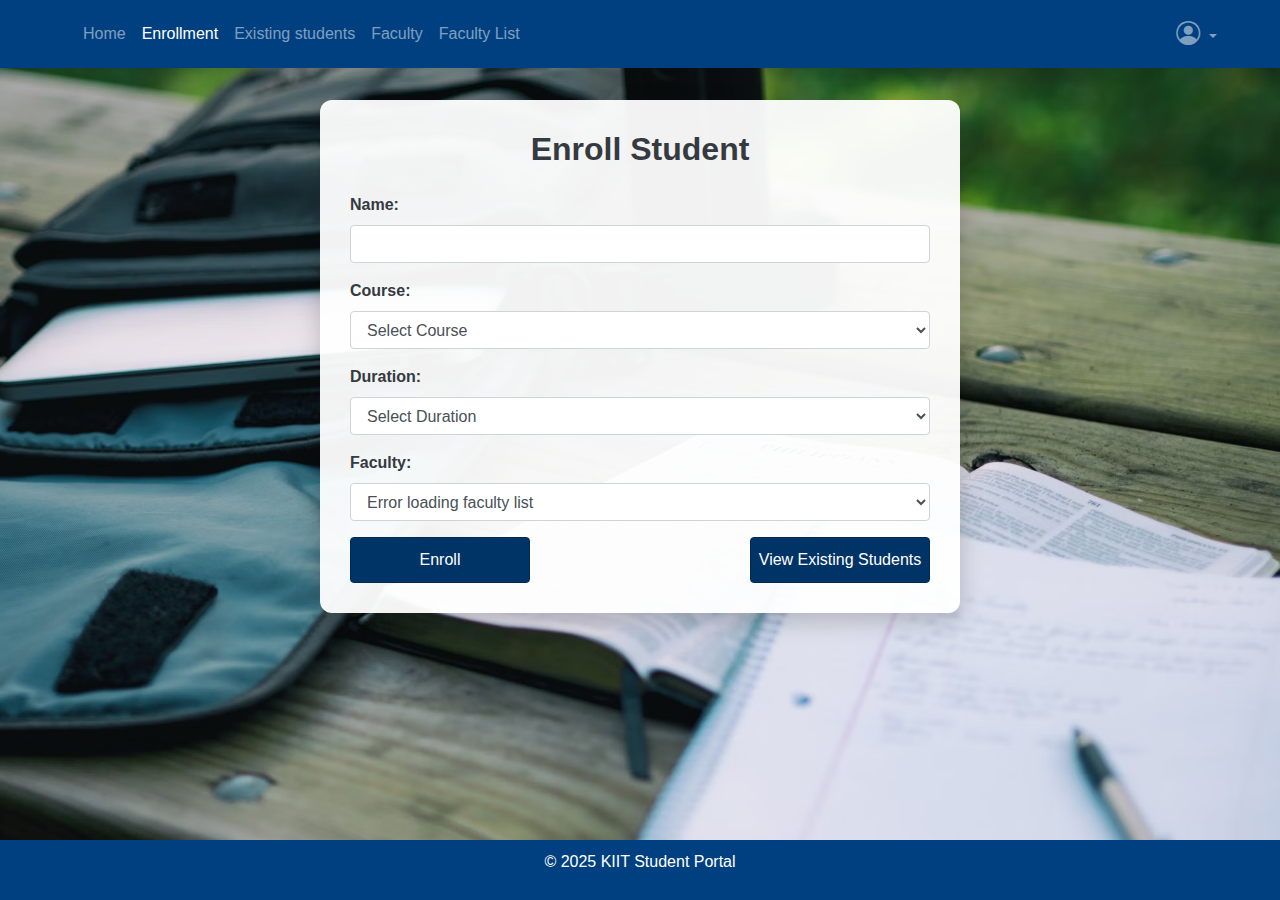
<file: src/main/resources/static/enrollment.html>
<!DOCTYPE html>
<html lang="en">
<head>
    <meta charset="UTF-8" />
    <meta name="viewport" content="width=device-width, initial-scale=1.0"/>
    <title>Student Enrollment</title>
    <link rel="stylesheet" href="https://stackpath.bootstrapcdn.com/bootstrap/4.5.2/css/bootstrap.min.css"/>
    <link rel="stylesheet" href="https://cdn.jsdelivr.net/npm/bootstrap-icons@1.10.5/font/bootstrap-icons.css"/>
    <link rel="stylesheet" href="css/enroll.css"/>

</head>
<body>
<div id="navbar-placeholder"></div>

<div class="form-container">
    <h2>Enroll Student</h2>
    <form id="enrollForm">
        <div class="form-group">
            <label for="studentName">Name:</label>
            <input type="text" class="form-control" id="studentName" required>
        </div>
        <div class="form-group">
            <label for="course">Course:</label>
            <select class="form-control" id="course" required>
                <option value="" disabled selected>Select Course</option>
                <option>Full Stack</option>
                <option>Data Science</option>
                <option>Java Developer</option>
            </select>
        </div>
        <div class="form-group">
            <label for="duration">Duration:</label>
            <select class="form-control" id="duration" required>
                <option value="" disabled selected>Select Duration</option>
                <option>6 to 8 weeks</option>
                <option>6 to 12 weeks</option>
            </select>
        </div>
        <div class="form-group">
            <label for="facultySelect">Faculty:</label>
            <select class="form-control" id="facultySelect" required>
                <option value="" disabled selected>Loading faculty list...</option>
            </select>
        </div>

        <!-- ✅ Equal size buttons -->
        <div class="d-flex justify-content-between align-items-center mt-3">
            <button type="submit" class="btn btn-success btn-fixed-size">Enroll</button>
            <a href="existing-students.html" class="btn btn-success btn-fixed-size">View Existing Students</a>
        </div>

        <div id="enrollMessage" class="text-success font-weight-bold mt-3" style="display: none;"></div>
    </form>
</div>

<div id="footer-placeholder"></div>

<script src="https://code.jquery.com/jquery-3.5.1.min.js"></script>
<script src="https://cdn.jsdelivr.net/npm/bootstrap@4.5.2/dist/js/bootstrap.bundle.min.js"></script>
<script src="js/navbar.js"></script>
<script src="js/enroll.js"></script>
</body>
</html>
</file>
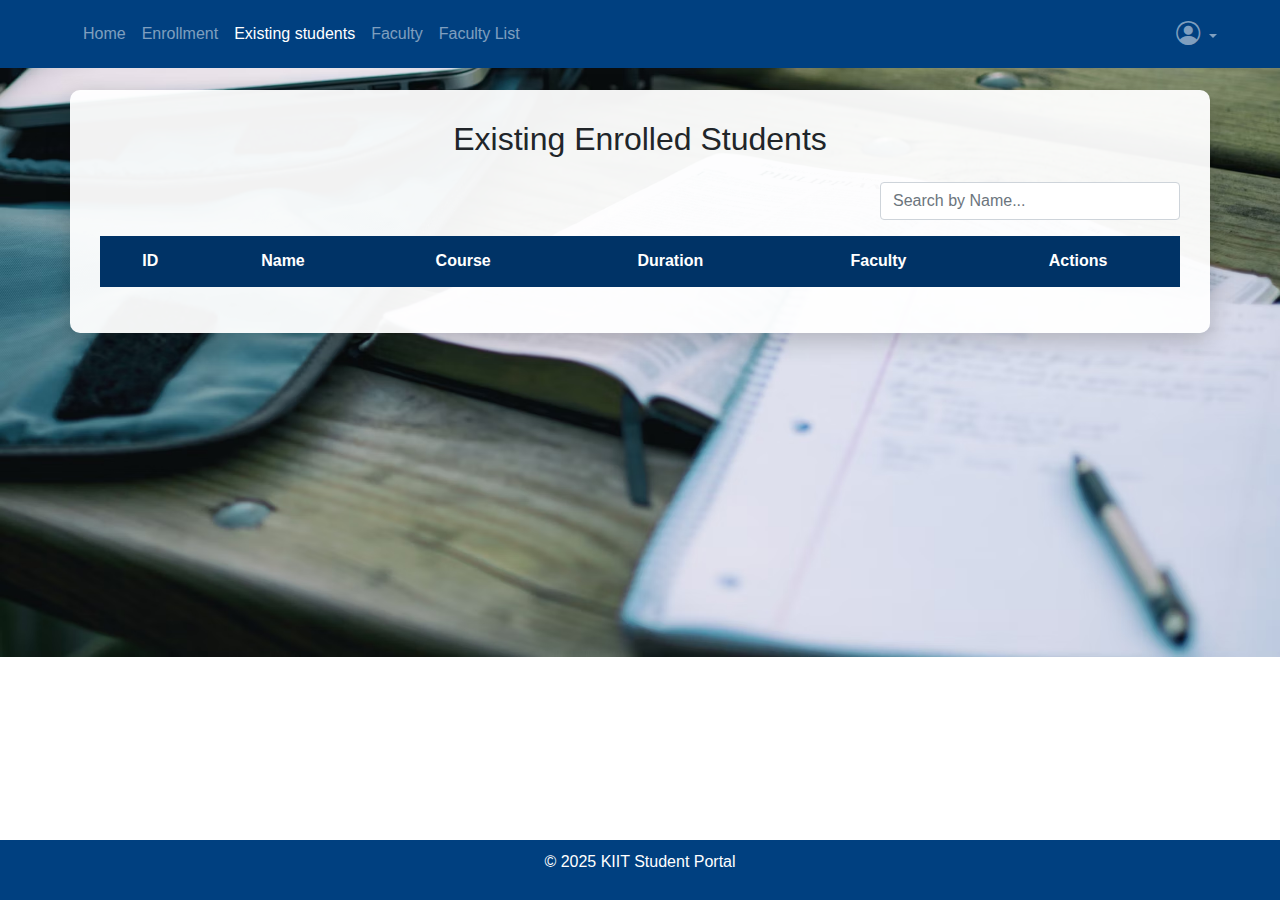
<file: src/main/resources/static/existing-students.html>
<!DOCTYPE html>
<html lang="en">
<head>
    <meta charset="UTF-8" />
    <meta name="viewport" content="width=device-width, initial-scale=1.0" />
    <title>Existing Students</title>

    <!-- Bootstrap & Icons -->
    <link rel="stylesheet" href="https://stackpath.bootstrapcdn.com/bootstrap/4.5.2/css/bootstrap.min.css" />
    <link rel="stylesheet" href="https://cdn.jsdelivr.net/npm/bootstrap-icons@1.10.5/font/bootstrap-icons.css" />

    <!-- Custom CSS -->
    <link rel="stylesheet" href="css/existing.css" />
</head>
<body>

<!-- ✅ Dynamic Navbar -->
<div id="navbar-placeholder"></div>

<!-- ✅ Main Content -->
<div class="container table-container">
    <h2 class="text-center mb-4">Existing Enrolled Students</h2>

    <input type="text" class="form-control mb-3 ml-auto" id="searchInput" placeholder="Search by Name..." onkeyup="searchStudents()" />

    <div id="deleteMessage" class="mb-3 text-success font-weight-bold text-center" style="font-size: 1.1rem;"></div>

    <table class="table table-bordered text-center">
        <thead>
        <tr>
            <th>ID</th>
            <th>Name</th>
            <th>Course</th>
            <th>Duration</th>
            <th>Faculty</th>
            <th>Actions</th>
        </tr>
        </thead>
        <tbody id="existingStudentTableBody"></tbody>
    </table>


    <div id="paginationControls" class="d-flex justify-content-end mt-3"></div>


</div>

<!-- ✅ Dynamic Footer -->
<div id="footer-placeholder"></div>

<!-- ✅ Scripts -->
<script src="https://code.jquery.com/jquery-3.5.1.min.js"></script>
<script src="https://cdn.jsdelivr.net/npm/bootstrap@4.5.2/dist/js/bootstrap.bundle.min.js"></script>
<script src="js/navbar.js"></script> <!-- ✅ navbar highlight -->
<script src="js/existing.js"></script>
</body>
</html>
</file>
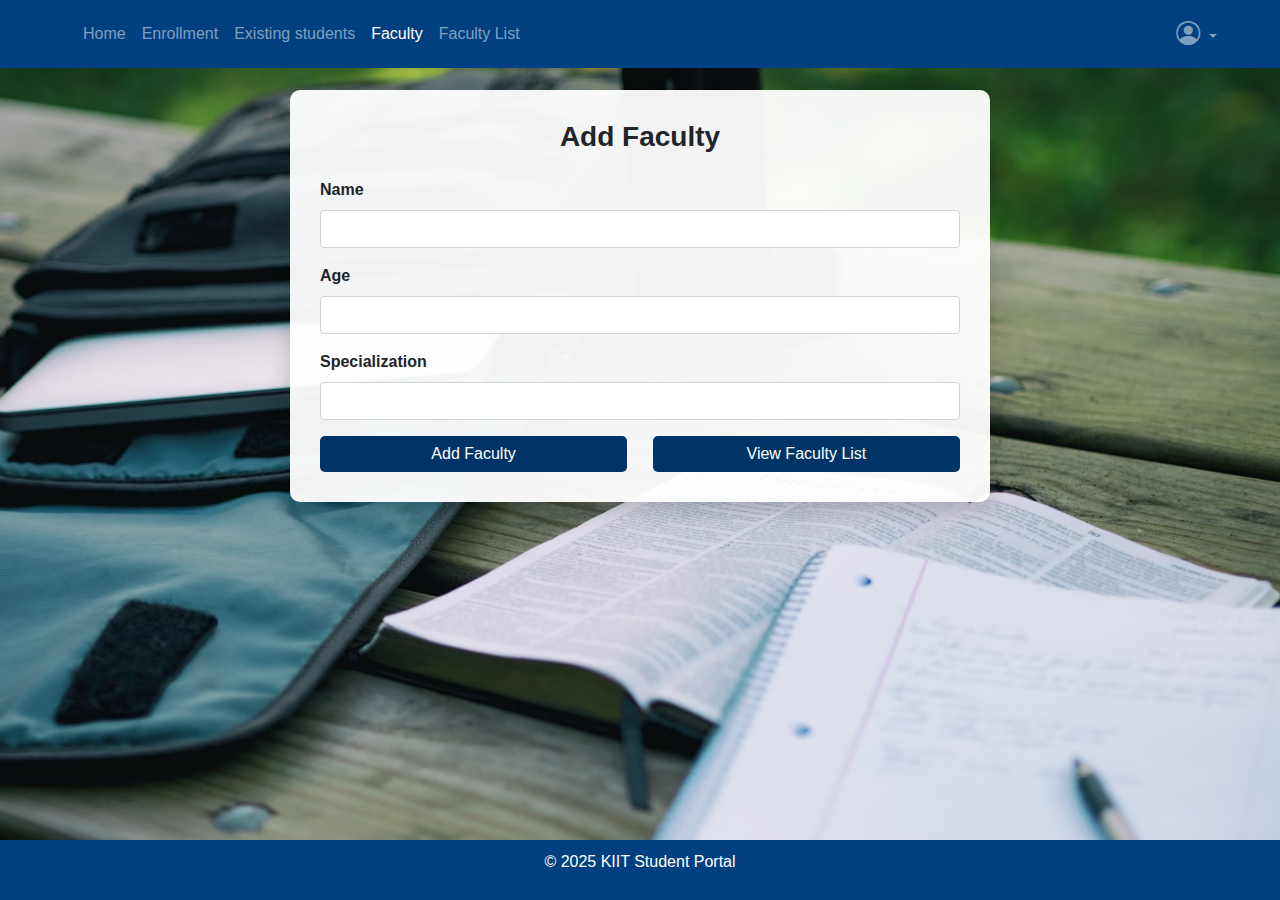
<file: src/main/resources/static/faculty.html>
<!DOCTYPE html>
<html lang="en">
<head>
    <meta charset="UTF-8" />
    <meta name="viewport" content="width=device-width, initial-scale=1.0"/>
    <title>Faculty</title>

    <!-- Bootstrap & Icons -->
    <link rel="stylesheet" href="https://stackpath.bootstrapcdn.com/bootstrap/4.5.2/css/bootstrap.min.css"/>
    <link rel="stylesheet" href="https://cdn.jsdelivr.net/npm/bootstrap-icons@1.10.5/font/bootstrap-icons.css"/>

    <!-- Custom Styles -->
    <link rel="stylesheet" href="css/faculty.css" />
</head>
<body>

<!-- ✅ Dynamic Navbar -->
<div id="navbar-placeholder"></div>

<!-- ✅ Faculty Form -->
<div class="container table-container">
    <h3 class="text-center font-weight-bold mb-4">Add Faculty</h3>

    <form id="facultyForm">
        <div class="form-group">
            <label for="facultyName">Name</label>
            <input type="text" class="form-control" id="facultyName" required />
        </div>
        <div class="form-group">
            <label for="facultyAge">Age</label>
            <input type="number" class="form-control" id="facultyAge" required />
        </div>
        <div class="form-group">
            <label for="facultySpecialization">Specialization</label>
            <input type="text" class="form-control" id="facultySpecialization" required />
        </div>

        <div class="form-buttons">
            <button type="submit" class="btn btn-dark-blue">Add Faculty</button>
            <button type="button" class="btn btn-dark-blue" onclick="window.location.href='faculty-list.html'">View Faculty List</button>
        </div>
    </form>

    <div id="facultyMessage" class="text-success"></div>
</div>

<!-- ✅ Dynamic Footer -->
<div id="footer-placeholder"></div>

<!-- ✅ Scripts -->
<script src="https://code.jquery.com/jquery-3.5.1.min.js"></script>
<script src="https://cdn.jsdelivr.net/npm/bootstrap@4.5.2/dist/js/bootstrap.bundle.min.js"></script>
<script src="js/navbar.js"></script> <!-- load nav + highlight -->
<script src="js/faculty.js"></script>
</body>
</html>
</file>
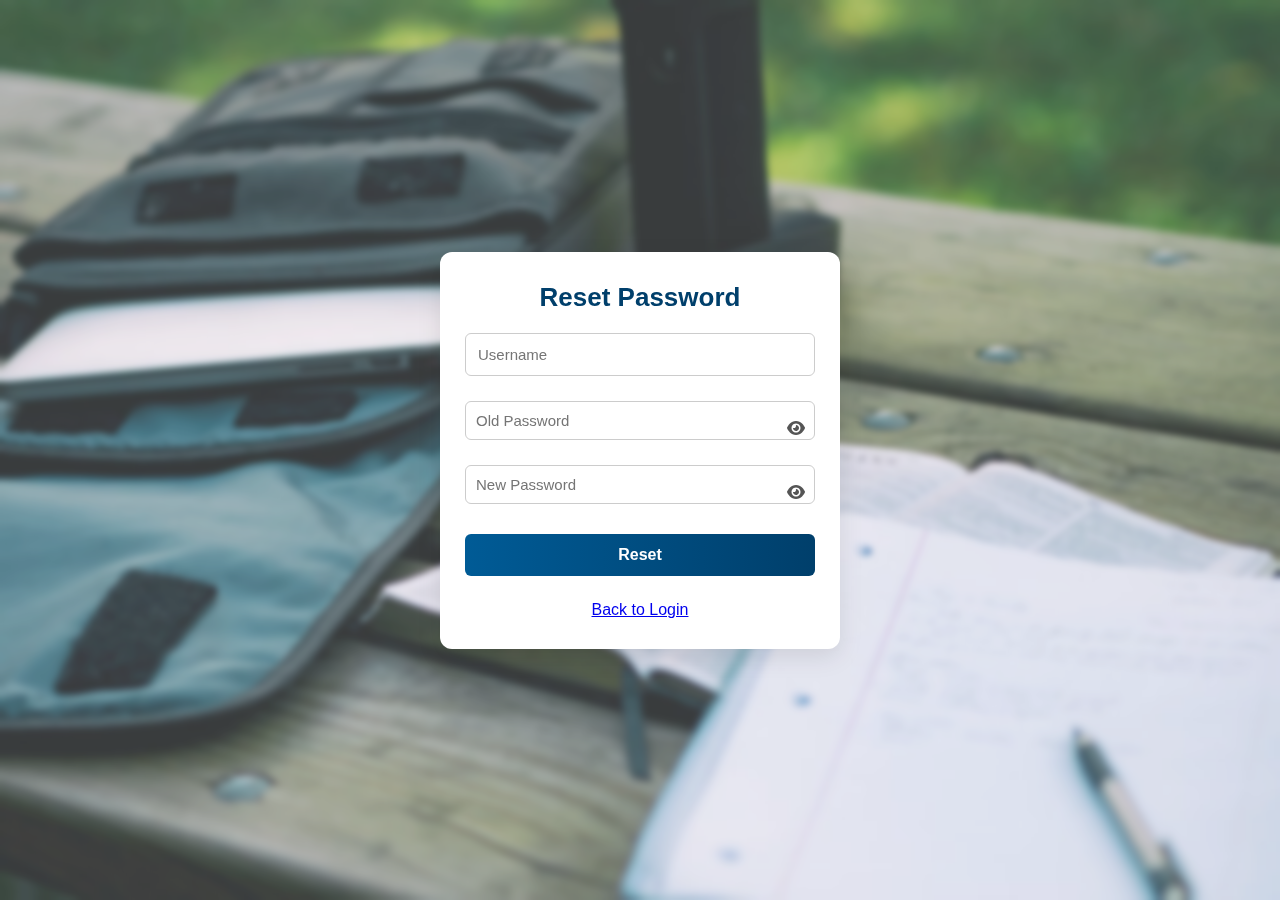
<file: src/main/resources/static/forgot-password.html>
<!DOCTYPE html>
<html lang="en">
<head>
    <meta charset="UTF-8">
    <title>Reset Password - Student Portal</title>
    <link rel="stylesheet" href="css/style.css">
    <link rel="stylesheet" href="https://cdnjs.cloudflare.com/ajax/libs/font-awesome/6.5.0/css/all.min.css">
    <style>
        .password-wrapper {
            position: relative;
            margin-top: 10px;
        }

        .password-wrapper input {
            width: 100%;
            padding: 10px;
            padding-right: 35px;
            box-sizing: border-box;
        }

        .password-wrapper i {
            position: absolute;
            right: 10px;
            top: 50%;
            transform: translateY(-50%);
            cursor: pointer;
            color: #555;
        }

        #reset-status {
            margin-top: 15px;
            font-weight: bold;
        }
    </style>
</head>
<body>

<div class="auth-page">
    <div class="form-box">
        <h2>Reset Password</h2>

        <input type="text" id="username" placeholder="Username" required>

        <!-- Old Password -->
        <div class="password-wrapper">
            <input type="password" id="oldPassword" placeholder="Old Password" required>
            <i class="fas fa-eye" onclick="togglePassword('oldPassword', this)"></i>
        </div>

        <!-- New Password -->
        <div class="password-wrapper">
            <input type="password" id="newPassword" placeholder="New Password" required>
            <i class="fas fa-eye" onclick="togglePassword('newPassword', this)"></i>
        </div>

        <button onclick="resetPassword()" style="margin-top: 15px;">Reset</button>

        <div id="reset-status"></div>

        <p><a href="login.html">Back to Login</a></p>
    </div>
</div>

<script>
    function togglePassword(fieldId, icon) {
        const input = document.getElementById(fieldId);
        const isPassword = input.type === "password";

        input.type = isPassword ? "text" : "password";
        icon.classList.toggle("fa-eye");
        icon.classList.toggle("fa-eye-slash");
    }

    function resetPassword() {
        const username = document.getElementById("username").value;
        const oldPassword = document.getElementById("oldPassword").value;
        const newPassword = document.getElementById("newPassword").value;
        const statusBox = document.getElementById("reset-status");

        fetch("http://localhost:8080/api/student/reset-password", {
            method: "POST",
            headers: { "Content-Type": "application/json" },
            body: JSON.stringify({ username, oldPassword, newPassword })
        })
        .then(res => res.text())
        .then(msg => {
            statusBox.textContent = msg;
            statusBox.style.color = msg.toLowerCase().includes("success") ? "green" : "red";
        })
        .catch(err => {
            console.error("Reset error:", err);
            statusBox.textContent = "Something went wrong.";
            statusBox.style.color = "red";
        });
    }
</script>

</body>
</html>
</file>
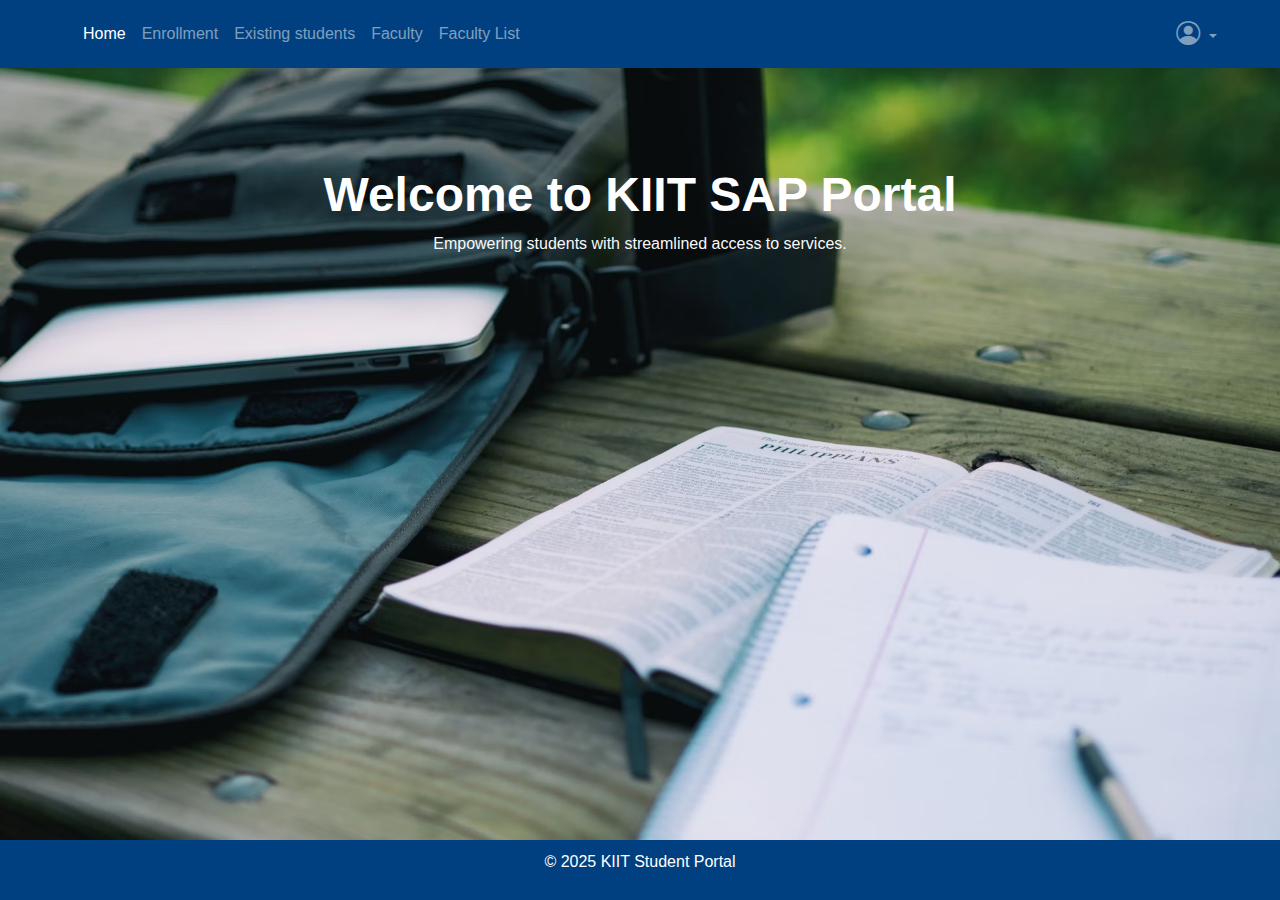
<file: src/main/resources/static/home.html>
<!DOCTYPE html>
<html lang="en">
<head>
    <meta charset="UTF-8" />
    <meta name="viewport" content="width=device-width, initial-scale=1.0"/>
    <title>Home - KIIT SAP</title>

    <!-- Bootstrap & Icons -->
    <link rel="stylesheet" href="https://stackpath.bootstrapcdn.com/bootstrap/4.5.2/css/bootstrap.min.css"/>
    <link rel="stylesheet" href="https://cdn.jsdelivr.net/npm/bootstrap-icons@1.10.5/font/bootstrap-icons.css"/>

    <!-- Custom CSS -->
    <link rel="stylesheet" href="css/home.css" />
</head>
<body>

<!-- ✅ Dynamic Navbar -->
<div id="navbar-placeholder"></div>

<!-- ✅ Main Home Page Content -->
<div class="main-content text-center mt-5 pt-5">
    <h1 class="text-white">Welcome to KIIT SAP Portal</h1>
    <p class="text-light">Empowering students with streamlined access to services.</p>
</div>

<!-- ✅ Dynamic Footer -->
<div id="footer-placeholder"></div>

<!-- ✅ Scripts -->
<script src="https://code.jquery.com/jquery-3.5.1.min.js"></script>
<script src="https://cdn.jsdelivr.net/npm/bootstrap@4.5.2/dist/js/bootstrap.bundle.min.js"></script>
<script src="js/navbar.js"></script> <!-- ✅ Navbar + highlight logic -->
<script src="js/home.js"></script>   <!-- ✅ Home-specific logic -->

</body>
</html>
</file>
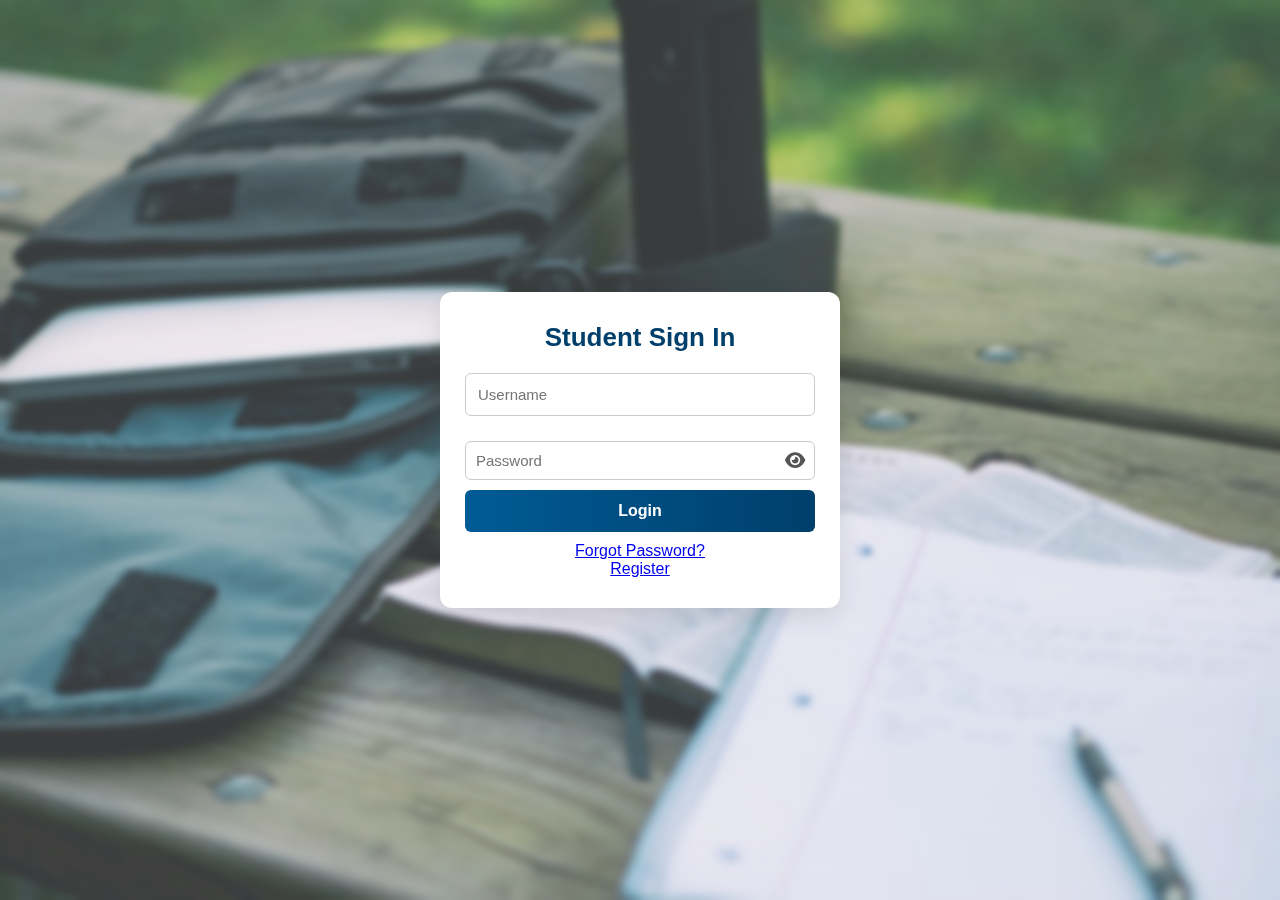
<file: src/main/resources/static/login.html>
<!DOCTYPE html>
<html>
<head>
    <title>Login - Student Portal</title>
    <link rel="stylesheet" href="css/style.css">
    <link rel="stylesheet" href="https://cdnjs.cloudflare.com/ajax/libs/font-awesome/6.5.0/css/all.min.css">
    <style>
        .password-wrapper {
            position: relative;
        }

        .password-wrapper input {
            width: 100%;
            padding: 10px;
            padding-right: 35px;
            margin: 10px 0;
            box-sizing: border-box;
        }

        .password-wrapper i {
            position: absolute;
            right: 10px;
            top: 50%;
            transform: translateY(-50%);
            cursor: pointer;
            font-size: 18px;
            color: #555;
        }
    </style>
</head>
<body>
<div class="auth-page">
    <div class="form-box">
        <h2>Student Sign In</h2>

        <input type="text" id="username" placeholder="Username">

        <!-- Password Field with Eye Icon -->
        <div class="password-wrapper">
            <input type="password" id="password" placeholder="Password">
            <i class="fas fa-eye" id="toggle-icon" onclick="togglePassword()"></i>
        </div>

        <button onclick="login()">Login</button>

        <div id="message" class="message-box"></div>

        <p><a href="forgot-password.html">Forgot Password?</a></p>
        <p><a href="register.html">Register</a></p>
    </div>
</div>

<script src="js/login.js"></script>
<script>
    function togglePassword() {
        const passwordInput = document.getElementById("password");
        const icon = document.getElementById("toggle-icon");

        if (passwordInput.type === "password") {
            passwordInput.type = "text";
            icon.classList.remove("fa-eye");
            icon.classList.add("fa-eye-slash");
        } else {
            passwordInput.type = "password";
            icon.classList.remove("fa-eye-slash");
            icon.classList.add("fa-eye");
        }
    }
</script>
</body>
</html>
</file>
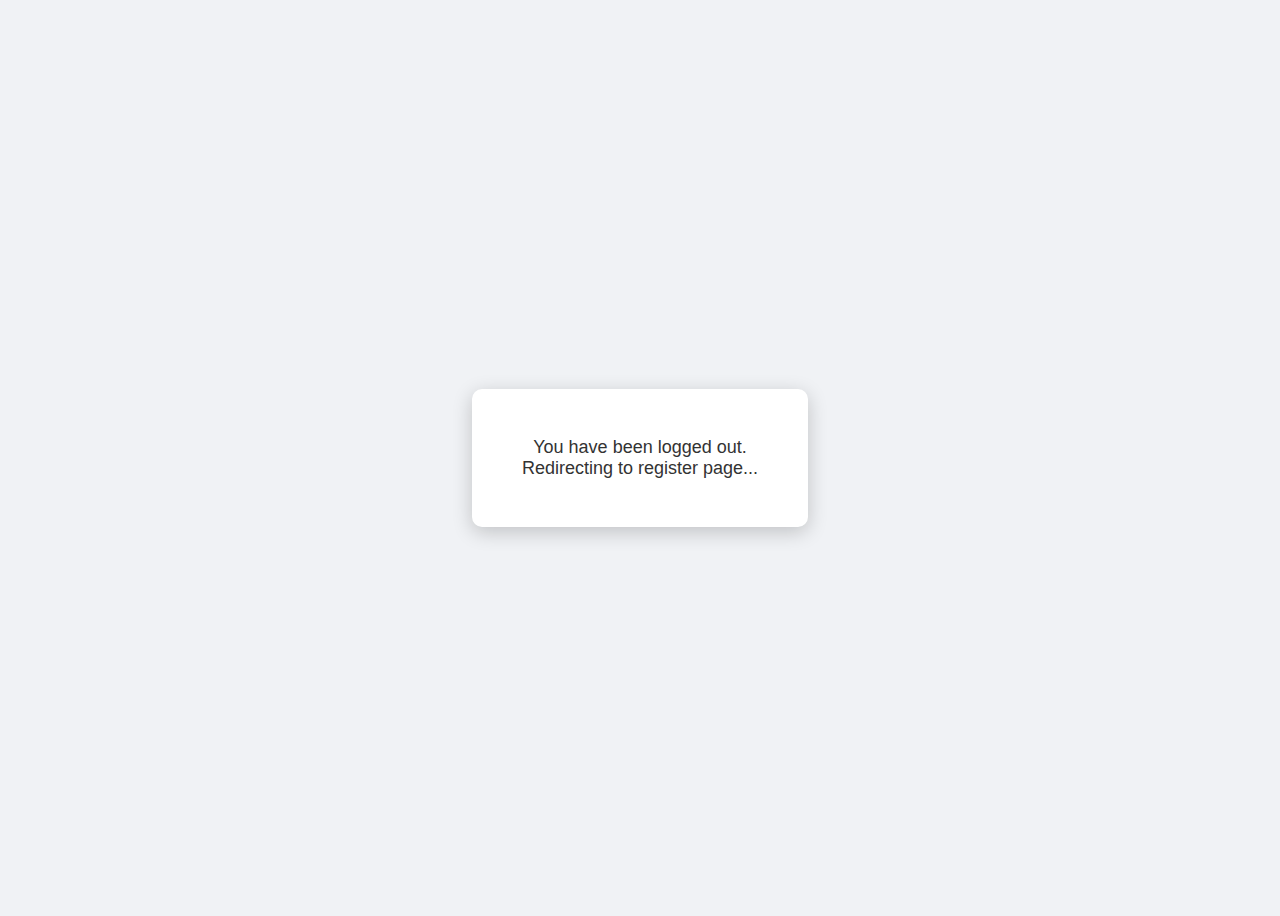
<file: src/main/resources/static/logout.html>
<!DOCTYPE html>
<html lang="en">
<head>
  <meta charset="UTF-8">
  <title>Logging Out...</title>
  <meta http-equiv="refresh" content="2;url=register.html">
  <style>
    body {
      display: flex;
      align-items: center;
      justify-content: center;
      height: 100vh;
      font-family: Arial, sans-serif;
      background-color: #f0f2f5;
    }

    .logout-message {
      background: white;
      padding: 30px 50px;
      border-radius: 10px;
      box-shadow: 0 5px 20px rgba(0, 0, 0, 0.2);
      text-align: center;
      font-size: 18px;
      color: #333;
    }
  </style>
</head>
<body>
<div class="logout-message">
  <p>You have been logged out.<br>Redirecting to register page...</p>
</div>
</body>
</html>
</file>
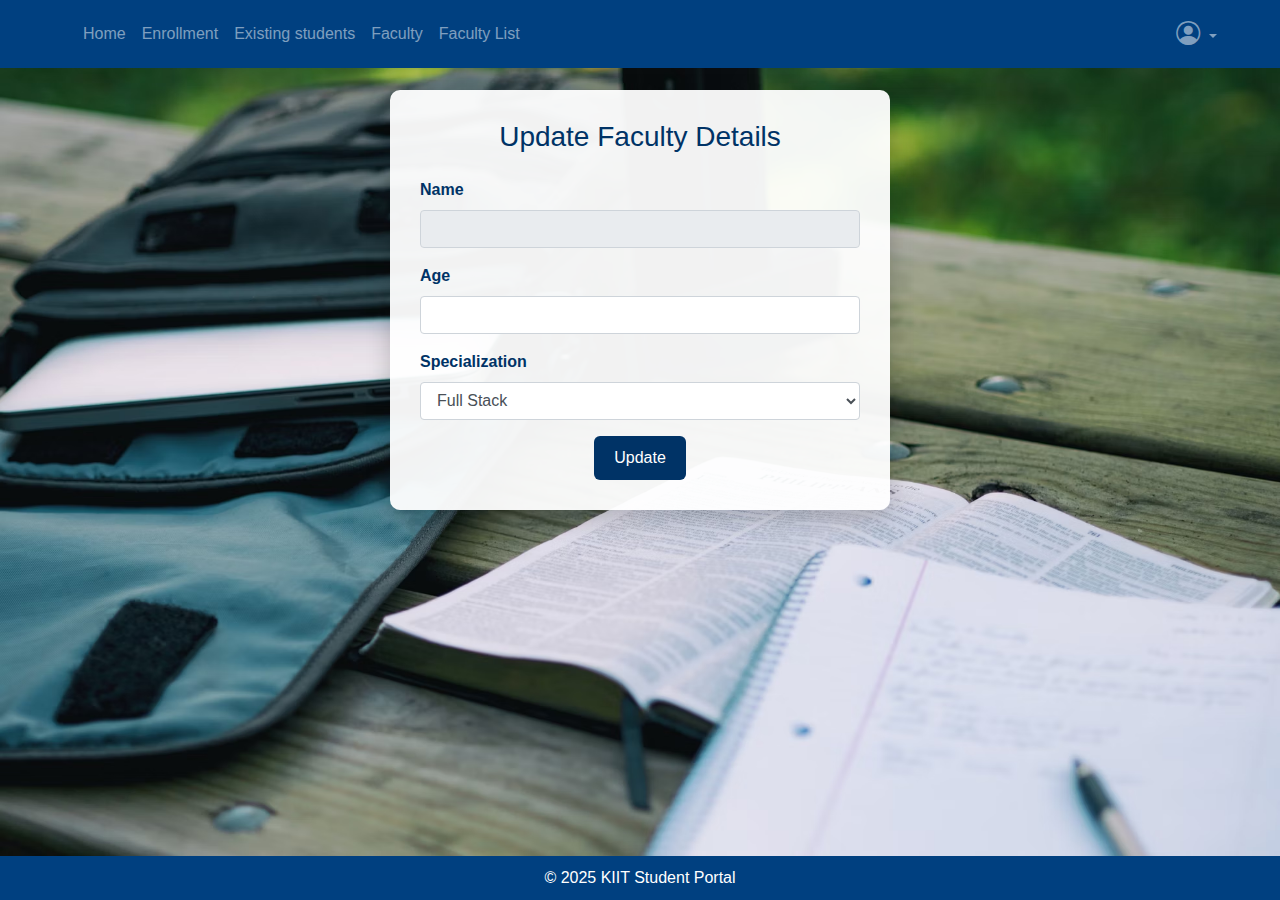
<file: src/main/resources/static/update-faculty.html>
<!DOCTYPE html>
<html lang="en">
<head>
    <meta charset="UTF-8" />
    <meta name="viewport" content="width=device-width, initial-scale=1" />
    <title>Update Faculty</title>
    <link rel="stylesheet" href="https://stackpath.bootstrapcdn.com/bootstrap/4.5.2/css/bootstrap.min.css" />
    <link rel="stylesheet" href="https://cdn.jsdelivr.net/npm/bootstrap-icons@1.10.5/font/bootstrap-icons.css" />
    <link rel="stylesheet" href="css/update-faculty.css" />
</head>
<body>

<!-- ✅ Navbar loaded dynamically -->
<div id="navbar-placeholder"></div>

<div class="container form-container">
    <h3 class="text-center mb-4" style="color: #003366;">Update Faculty Details</h3>
    <form id="updateFacultyForm">
        <div class="form-group">
            <label for="facultyName" class="form-label">Name</label>
            <input type="text" class="form-control" id="facultyName" readonly />
        </div>
        <div class="form-group">
            <label for="facultyAge" class="form-label">Age</label>
            <input type="number" class="form-control" id="facultyAge" required />
        </div>
        <div class="form-group">
            <label for="facultySpecialization" class="form-label">Specialization</label>
            <select class="form-control" id="facultySpecialization" required>
                <option value="Full Stack">Full Stack</option>
                <option value="Java Developer">Java Developer</option>
                <option value="Data Science">Data Science</option>
                <option value="Senior Architecture">Senior Architecture</option>
            </select>
        </div>
        <div class="text-center">
            <button type="submit" class="btn btn-update">Update</button>
        </div>
    </form>
</div>

<!-- ✅ Footer -->
<footer>&copy; 2025 KIIT Student Portal</footer>

<!-- ✅ JS Scripts -->
<script src="https://code.jquery.com/jquery-3.5.1.min.js"></script>
<script src="https://cdn.jsdelivr.net/npm/bootstrap@4.5.2/dist/js/bootstrap.bundle.min.js"></script>
<script src="js/update-faculty.js"></script>

</body>
</html>
</file>
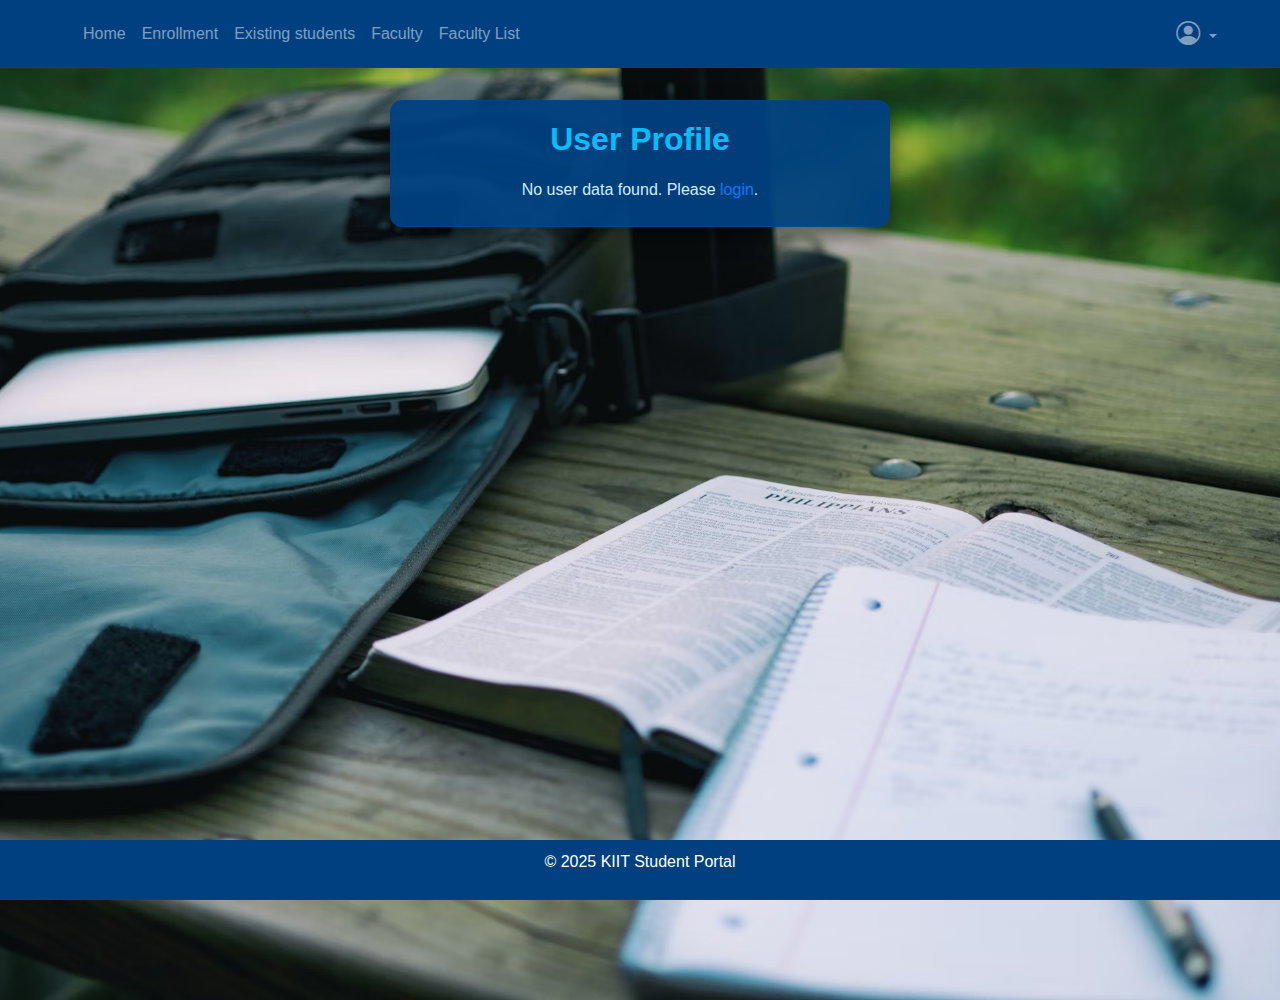
<file: src/main/resources/static/user-profile.html>
<!DOCTYPE html>
<html lang="en">
<head>
    <meta charset="UTF-8" />
    <title>User Profile</title>
    <meta name="viewport" content="width=device-width, initial-scale=1" />

    <!-- Bootstrap CDN -->
    <link rel="stylesheet" href="https://stackpath.bootstrapcdn.com/bootstrap/4.5.2/css/bootstrap.min.css" />
    <link rel="stylesheet" href="https://cdn.jsdelivr.net/npm/bootstrap-icons@1.10.5/font/bootstrap-icons.css">
    <link rel ="stylesheet" href="css/user-profile.css">


</head>
<body>

<!-- NAVBAR PLACEHOLDER -->
<div id="navbar-placeholder"></div>

<!-- PROFILE CONTENT -->
<div class="profile-container">
    <h2>User Profile</h2>
    <div id="profileInfo"></div>
</div>

<!-- FOOTER PLACEHOLDER -->
<div id="footer-placeholder"></div>

<!-- External JS -->
<script src="js/profile.js"></script>

</body>
</html>
</file>
<file: src/main/resources/static/css/enroll.css>
/* ===== GLOBAL STYLES ===== */
body {
  padding-top: 70px; /* So content doesn't hide behind fixed navbar */
  background-image: url('../images/background.jpg'); /* Optional */
  background-size: cover;
  background-position: center;
  background-repeat: no-repeat;
  background-attachment: fixed;
  font-family: 'Segoe UI', sans-serif;
}

/* ===== NAVBAR ACTIVE HIGHLIGHT ===== */

/* ===== FORM CONTAINER ===== */
.form-container {
  background-color: rgba(255, 255, 255, 0.95);
  padding: 30px;
  border-radius: 12px;
  margin: 30px auto;
  width: 50%;
  box-shadow: 0 8px 25px rgba(0, 0, 0, 0.2);
}

/* ===== HEADINGS ===== */
.form-container h2 {
  text-align: center;
  color: #343a40;
  font-weight: bold;
  margin-bottom: 25px;
}

/* ===== LABELS ===== */
label {
  font-weight: 600;
  color: #343a40;
}

/* ===== BUTTON STYLES ===== */
.btn-success {
  background-color: #003366 !important;
  border-color: #002855 !important;
}

.btn-success:hover {
  background-color: #002855 !important;
}

/* ===== FIXED WIDTH BUTTON ===== */
.btn-fixed-size {
  width: 180px;
  padding: 10px 0;
  font-size: 1rem;
  text-align: center;
}

/* ===== ENROLL MESSAGE ===== */
#enrollMessage {
  font-size: 1rem;
  text-align: center;
}
</file>
<file: src/main/resources/static/css/existing.css>
/* General Page Styles */
body {
  padding-top: 70px;
  background-image: url('../images/background.jpg');
  background-size: cover;
  background-repeat: no-repeat;
  background-position: center;
  font-family: 'Segoe UI', sans-serif;
}

/* Main Container Styling */
.table-container {
  background-color: rgba(255, 255, 255, 0.95);
  padding: 30px;
  margin: 20px auto;
  border-radius: 10px;
  box-shadow: 0 8px 25px rgba(0, 0, 0, 0.2);
}

/* Table Header Styling */
.table thead th {
  background-color: #003366 !important; /* Deep Blue */
  color: white !important;
  border-color: #003366;
}

/* Edit Button Styling */
.btn-edit {
  background-color: #003366; /* Dark Blue */
  color: white;
  border: none;
  padding: 6px 12px;
  border-radius: 5px;
  font-weight: 500;
}

.btn-edit:hover {
  background-color: #002244; /* Even Darker Blue */
}

/* Delete Button Styling */
.btn-delete {
  background-color: #800000; /* Maroon */
  color: white;
  border: none;
  padding: 6px 12px;
  border-radius: 5px;
  font-weight: 500;
}

.btn-delete:hover {
  background-color: #660000;
}

/* Search Input */
#searchInput {
  margin-bottom: 15px;
  max-width: 300px;
}

/* Pagination */
#paginationControls {
  margin-top: 20px;
  display: flex;
  justify-content: flex-end; /* Align to right */
  flex-wrap: wrap;
}

/* Pagination Button Styling */
#paginationControls button {
  background-color: #003366;
  color: white;
  border: none;
  padding: 6px 12px;
  margin-left: 6px;
  margin-bottom: 6px;
  border-radius: 5px;
  transition: background-color 0.2s ease-in-out;
  font-weight: 500;
}

/* Active/Current Page or Hover */
#paginationControls button.active,
#paginationControls button:hover {
  background-color: #002244;
}
</file>
<file: src/main/resources/static/css/faculty.css>
html, body {
  height: 100%;
  margin: 0;
  font-family: 'Segoe UI', sans-serif;
}

body {
  display: flex;
  flex-direction: column;
  background-image: url('../images/background.jpg');
  background-size: cover;
  padding-top: 70px;
}

.table-container {
  background-color: rgba(255, 255, 255, 0.95);
  padding: 30px;
  margin: 20px auto;
  border-radius: 10px;
  box-shadow: 0 8px 25px rgba(0, 0, 0, 0.2);
  max-width: 700px;
  width: 100%;
}

.btn-dark-blue {
  background-color: #003366;
  color: white;
  border: none;
  border-radius: 5px;
}

.btn-dark-blue:hover {
  background-color: #002244;
}

.form-group label {
  font-weight: bold;
}

.form-buttons {
  display: flex;
  justify-content: space-between;
  margin-top: 10px;
}

.form-buttons button {
  width: 48%;
}

#facultyMessage {
  font-size: 16px;
  font-weight: bold;
  margin-top: 15px;
  text-align: center;
  display: none;
}
</file>
<file: src/main/resources/static/css/home.css>
body {
  padding-top: 70px;
  background-image: url('../images/background.jpg');
  background-size: cover;
  background-position: center;
  background-repeat: no-repeat;
  background-attachment: fixed;
  font-family: 'Segoe UI', sans-serif;
}




.main-content h1 {
  font-size: 3rem;
  font-weight: bold;
}

footer {
  background-color: rgba(0, 0, 0, 0.4);
  padding: 10px;
  position: fixed;
  bottom: 0;
  width: 100%;
}
</file>
<file: src/main/resources/static/css/update-faculty.css>
body {
  padding-top: 70px;
  background-image: url('../images/background.jpg');
  background-size: cover;
  font-family: 'Segoe UI', sans-serif;
}

.form-container {
  background-color: rgba(255, 255, 255, 0.95);
  padding: 30px;
  margin: 20px auto;
  border-radius: 10px;
  box-shadow: 0 8px 25px rgba(0, 0, 0, 0.2);
  max-width: 500px;
}

.form-label {
  font-weight: bold;
  color: #003366;
}

.btn-update {
  background-color: #003366;
  color: white;
  border: none;
  padding: 10px 20px;
  border-radius: 6px;
}

footer {
  background-color: #004080;
  color: #fff;
  text-align: center;
  padding: 10px 0;
  position: fixed;
  bottom: 0;
  width: 100%;
}
</file>
<file: src/main/resources/static/css/user-profile.css>
body {
          background-image: url('../images/background.jpg');
          background-size: cover;
          background-position: center;
          min-height: 100vh;
          font-family: 'Segoe UI', sans-serif;
        }

        .profile-container {
          max-width: 500px;
         margin: 100px auto 60px;
         padding: 20px;
          border-radius: 12px;
          background-color: rgba(0, 64, 128, 0.95); /* Same as navbar */
          text-align: center;
          box-shadow: 0 8px 20px rgba(0, 0, 0, 0.5);
          color: #ffffff;
        }

        .profile-container h2 {
          color: #00bfff;
          font-weight: 600;
          margin-bottom: 20px;
        }

        #profile-photo {
          width: 100px;
          height: 100px;
          border-radius: 50%;
          margin-bottom: 15px;
          object-fit: cover;
          box-shadow: 0 0 8px rgba(0, 191, 255, 0.7);
          border: 3px solid #00bfff;
        }

        #profileInfo p {
          color: #d1ecff;
          font-size: 16px;
          margin: 5px 0;
        }

        #profileInfo strong {
          color: #ffffff;
        }

        button {
          margin-top: 15px;
          padding: 10px 25px;
          border: none;
          border-radius: 5px;
          background-color: #007bff;
          color: white;
          font-weight: 600;
          cursor: pointer;
          transition: background 0.3s ease;
        }

        button:hover {
          background-color: #0056b3;
        }
</file>
<file: src/main/resources/static/css/style.css>
/* === Reset and Global === */
* {
  box-sizing: border-box;
  margin: 0;
  padding: 0;
}

body {
  font-family: 'Segoe UI', sans-serif;
  background-image: url('../images/background.jpg');
  background-size: cover;
  background-position: center;
  background-repeat: no-repeat;
  background-attachment: fixed;
  color: #333;
  min-height: 100vh;
}

/* === Auth Pages Container === */
.auth-page {
  display: flex;
  justify-content: center;
  align-items: center;
  height: 100vh;
  background: rgba(255, 255, 255, 0.2);
  backdrop-filter: blur(3px);
}

/* === Header/Footer === */
header, footer {
  background: rgba(0, 63, 107, 0.95);
  color: #fff;
  width: 100%;
  padding: 15px 30px;
  position: fixed;
  left: 0;
  z-index: 100;
}

header { top: 0; }
footer {
  bottom: 0;
  text-align: center;
  font-size: 14px;
}

/* === Navbar === */
nav {
  display: flex;
  justify-content: space-between;
  align-items: center;
}

.nav-left a {
  color: #fff;
  margin: 0 20px;
  text-decoration: none;
  font-weight: 500;
  font-size: 16px;
}

.nav-left a:hover {
  text-decoration: underline;
}

.nav-right {
  display: flex;
  align-items: center;
}

/* === User Dropdown === */
.user-dropdown {
  position: relative;
  margin-left: 20px;
}

.user-icon {
  width: 40px;
  height: 40px;
  cursor: pointer;
  border-radius: 50%;
  border: 2px solid #fff;
  object-fit: cover;
  background-color: #ccc;
}

.dropdown-content {
  display: none;
  position: absolute;
  top: 55px;
  right: 0;
  background: #fff;
  border-radius: 6px;
  box-shadow: 0 4px 12px rgba(0, 0, 0, 0.15);
  min-width: 160px;
  z-index: 999;
}

.dropdown-content a {
  display: block;
  padding: 10px 14px;
  text-decoration: none;
  color: #333;
  font-size: 15px;
}

.dropdown-content a:hover {
  background: #f0f0f0;
}

.show { display: block; }

/* === Main Content === */
.main-content {
  padding: 120px 30px 80px;
  max-width: 1000px;
  margin: 0 auto;
  text-align: center;
  color: #fff;
  text-shadow: 2px 2px 4px rgba(0,0,0,0.5);
}

/* === Forms === */
.container {
  display: flex;
  justify-content: center;
  align-items: flex-start;
  gap: 30px;
  margin-top: 40px;
}

.form-box,
.login-container {
  width: 100%;
  max-width: 400px;
  background: #fff;
  padding: 30px 25px;
  border-radius: 12px;
  box-shadow: 0 8px 24px rgba(0, 0, 0, 0.1);
  text-align: center;
  position: relative;
}

.form-box h2,
.login-container h2 {
  margin-bottom: 20px;
  color: #003f6b;
  font-weight: 600;
  font-size: 26px;
}

/* === Inputs & Selects === */
input,
select {
  width: 100%;
  padding: 12px;
  margin-bottom: 15px;
  font-size: 15px;
  border-radius: 6px;
  border: 1px solid #ccc;
  transition: border-color 0.3s ease;
}

input:focus,
select:focus {
  outline: none;
  border-color: #003f6b;
}

/* === Buttons === */
button,
.alt-button,
.auth-button {
  width: 100%;
  padding: 12px;
  border: none;
  border-radius: 6px;
  font-size: 16px;
  font-weight: 600;
  color: #fff;
  background: linear-gradient(to right, #005b96, #003f6b);
  cursor: pointer;
  transition: background 0.3s ease;
  margin-bottom: 10px;
}

button:hover,
.alt-button:hover,
.auth-button:hover {
  background: linear-gradient(to right, #0077cc, #005b96);
}

/* === Top Right Register Button === */
.register-button-link {
  position: absolute;
  right: 25px;
  top: 25px;
  font-size: 14px;
  font-weight: 500;
  color: #fff;
  background: #2193b0;
  padding: 8px 12px;
  border-radius: 6px;
  text-decoration: none;
  transition: background 0.3s ease;
}

.register-button-link:hover {
  background: #176b8a;
}

/* === Auth Links (forgot/back) === */
.auth-links {
  display: flex;
  justify-content: space-between;
  margin-top: 15px;
}

.auth-links a {
  color: #005b96;
  font-size: 14px;
  font-weight: 500;
  text-decoration: none;
}

.auth-links a:hover {
  text-decoration: underline;
  color: #003f6b;
}

.back-btn {
  background: none;
  border: none;
  color: #005b96;
  font-weight: 600;
  cursor: pointer;
  text-decoration: underline;
  font-size: 14px;
  width: 100%;
  margin-top: 10px;
}

.back-btn:hover {
  color: #003f6b;
}

/* === Table === */
table {
  width: 100%;
  margin-top: 30px;
  border-collapse: collapse;
  background: #fff;
  box-shadow: 0 2px 8px rgba(0,0,0,0.05);
  border-radius: 8px;
  overflow: hidden;
}

th, td {
  padding: 14px;
  border-bottom: 1px solid #ddd;
  font-size: 15px;
  text-align: center;
}

th {
  background: #003f6b;
  color: #fff;
}

td {
  background: #fafafa;
}

tr:hover {
  background-color: #e9f5ff;
}

/* === Profile Card === */
.profile-card {
  background: rgba(255, 255, 255, 0.95);
  padding: 30px 40px;
  margin: 120px auto;
  max-width: 500px;
  border-radius: 16px;
  box-shadow: 0 8px 32px rgba(0, 0, 0, 0.2);
  color: #003f6b;
  font-size: 18px;
  line-height: 1.6;
}

.profile-card h2 {
  text-align: center;
  margin-bottom: 20px;
  color: #003f6b;
}

/* === Success Message === */
.success-message {
  text-align: center;
  color: #28a745;
  font-weight: 600;
  margin-top: 20px;
}

/* === Section Headings === */
.section-heading {
  font-size: 32px;
  color: #343a40;
  margin-bottom: 25px;
  text-align: center;
  font-weight: 700;
}

/* === Responsive === */
@media (max-width: 600px) {
  .container {
    flex-direction: column;
    align-items: center;
    padding: 0 15px;
  }

  .form-box,
  .login-container {
    width: 100%;
  }

  .main-content {
    padding: 100px 15px 60px;
  }

  .register-button-link {
    position: static;
    margin-top: 10px;
    display: block;
  }

  .auth-links {
    flex-direction: column;
    gap: 10px;
  }

  .dropdown-content {
    right: 0;
    left: auto;
  }
}
.success-message {
  color: #28a745;
  font-weight: 600;
  text-align: center;
}

.error-message {
  color: #dc3545;
  font-weight: 600;
  text-align: center;
}
.message-box {
  margin-top: 10px;
  padding: 10px;
  border-radius: 5px;
  display: none;
  font-size: 14px;
  text-align: center;
}

.message-box.success {
  background-color: #d4edda;
  color: #155724;
}

.message-box.error {
  background-color: #f8d7da;
  color: #721c24;
}
</file>
